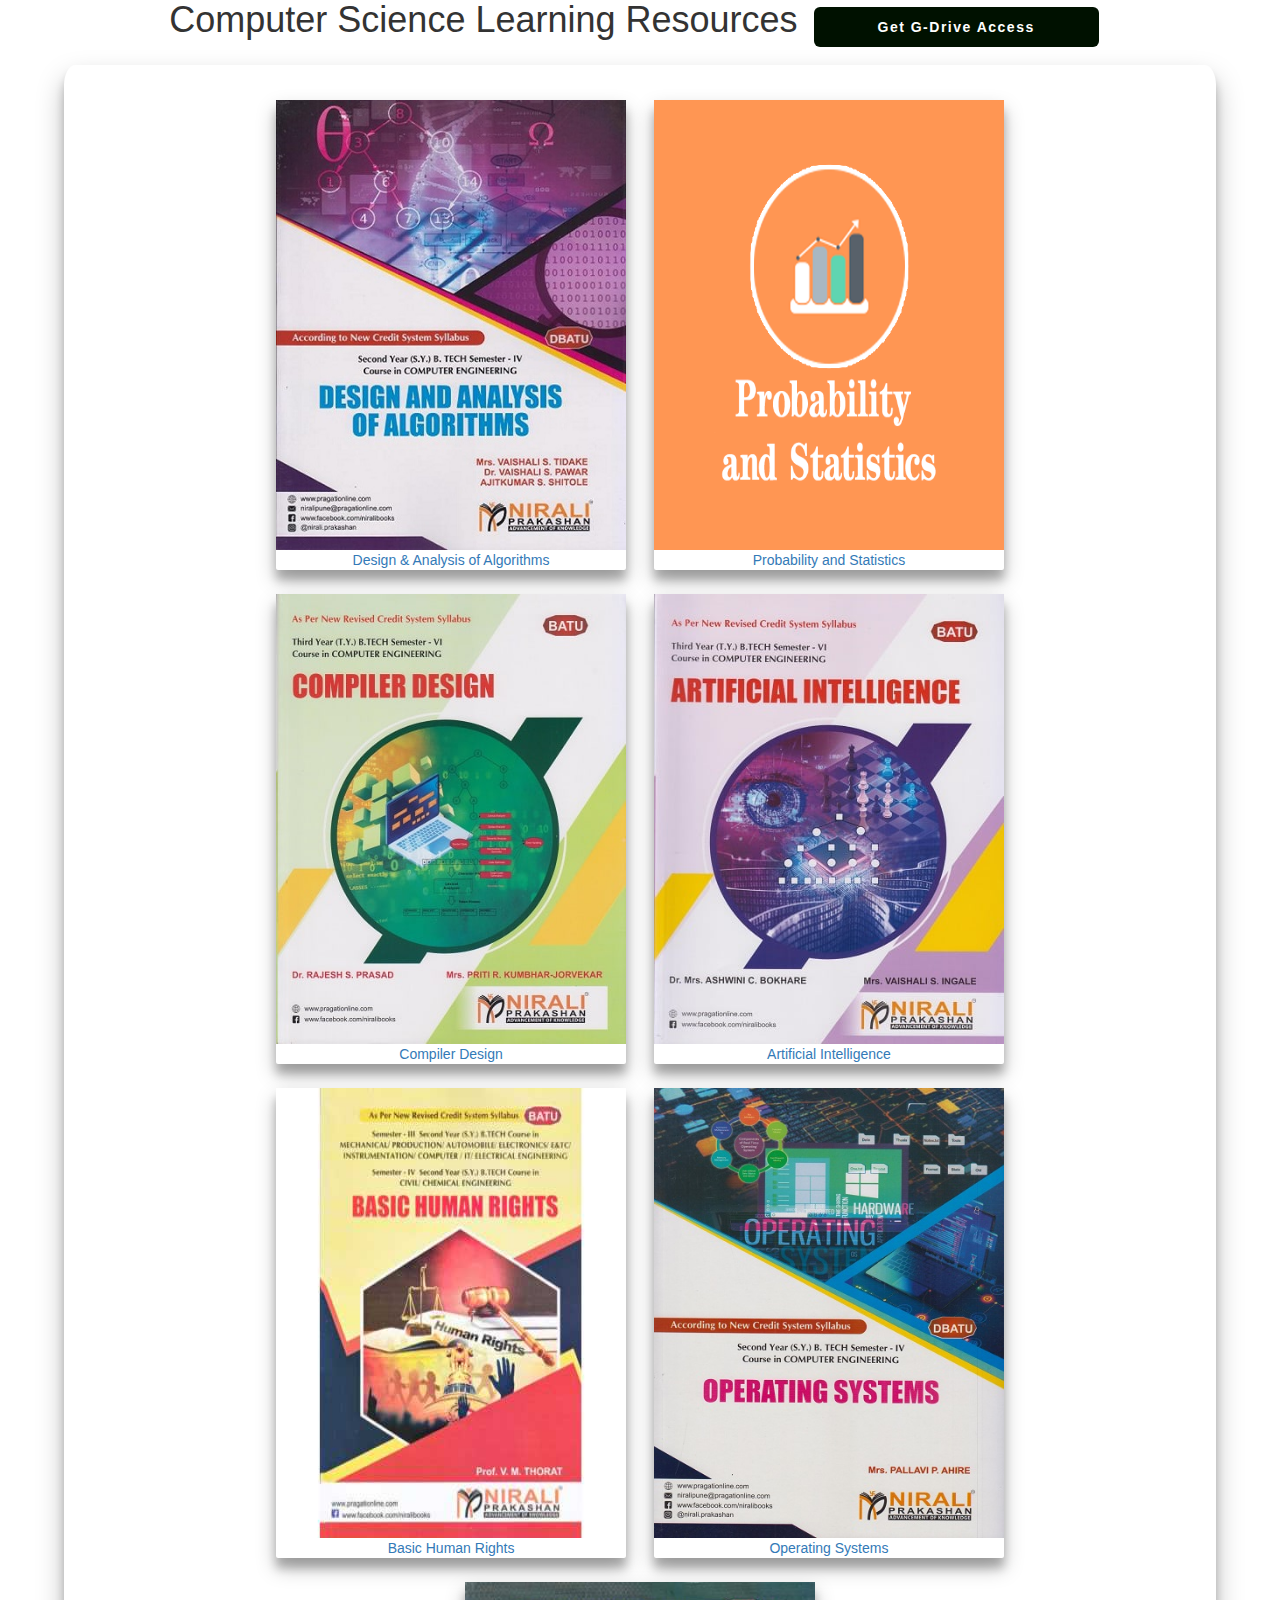
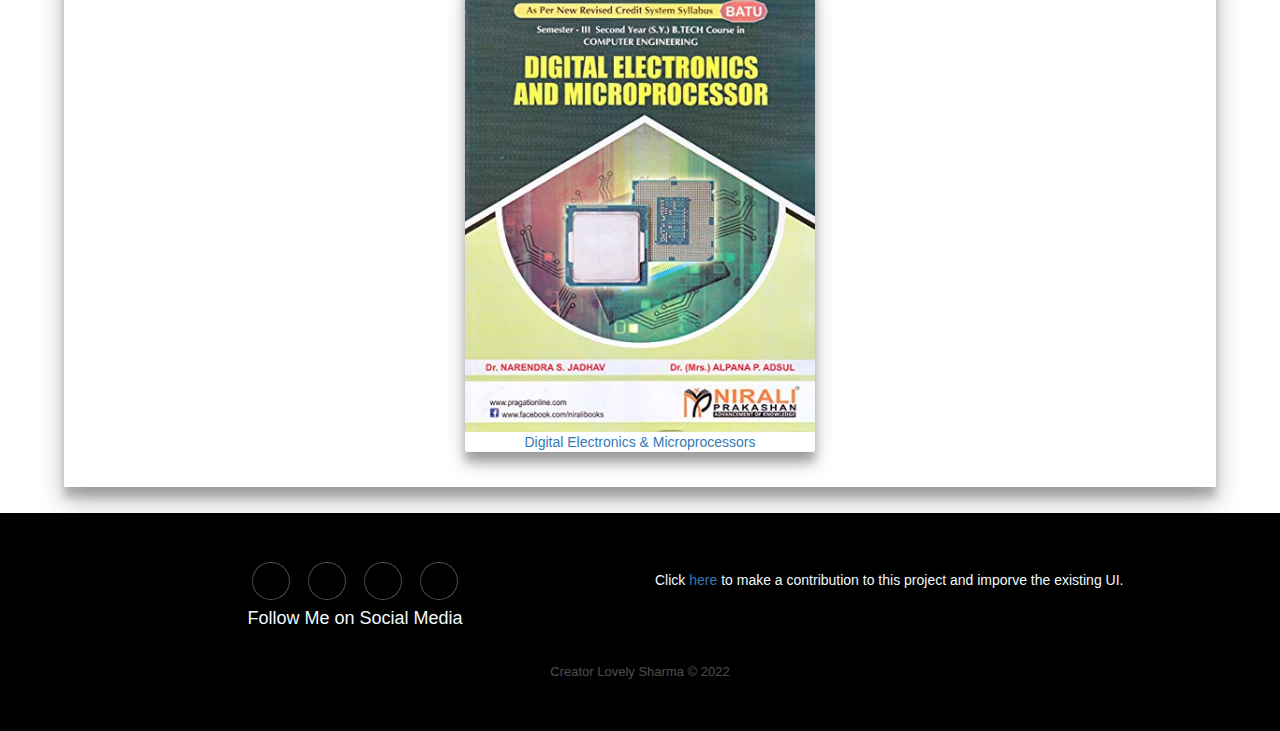
<file: index.html>
<!doctype html>
<html lang="en">

<head>
    <!-- Required meta tags -->
    <meta charset="utf-8">
    <meta name="viewport" content="width=device-width, initial-scale=1, shrink-to-fit=no">

    <!-- Bootstrap CSS -->
    <link rel="stylesheet" href="https://cdn.jsdelivr.net/npm/bootstrap@4.3.1/dist/css/bootstrap.min.css"
        integrity="sha384-ggOyR0iXCbMQv3Xipma34MD+dH/1fQ784/j6cY/iJTQUOhcWr7x9JvoRxT2MZw1T" crossorigin="anonymous">
    <link rel="stylesheet" href="style/style.css">
    <link rel="stylesheet" href="https://cdnjs.cloudflare.com/ajax/libs/font-awesome/6.1.1/css/all.min.css"
    integrity="sha512-KfkfwYDsLkIlwQp6LFnl8zNdLGxu9YAA1QvwINks4PhcElQSvqcyVLLD9aMhXd13uQjoXtEKNosOWaZqXgel0g=="
    crossorigin="anonymous" referrerpolicy="no-referrer" />
<link rel="stylesheet" href="https://maxcdn.bootstrapcdn.com/bootstrap/3.3.7/css/bootstrap.min.css">
<link rel="stylesheet" href="https://cdnjs.cloudflare.com/ajax/libs/font-awesome/4.7.0/css/font-awesome.min.css">

    <title>Course Website</title>
</head>

<body>
    <header>
        <h1>Computer Science Learning Resources</h1>
        <a class="drive-button" href="https://drive.google.com/drive/folders/1qCeBUHSXqH5xWX0kh2UbXI1ymlj6Qut_?usp=sharing" target="_blank"><span> Get G-Drive Access</span></a>
    </header>
    <section>
        <div class="resourceContainer">
            <!-- Design & Analysis of Algorithms -->
            <div class="resource-item">
                <a href="pages/daa.html" target="_blank"> <img src="images/daa.jpg"  alt=""><br> Design & Analysis of Algorithms
                </a>
            </div>
            <!-- Probability and Statistics -->
            <div class="resource-item">
                <a href="pages/maths.html" target="_blank"> <img src="images/probability.png" alt=""><br> Probability and Statistics
                </a>
            </div>
            <!-- Compiler Design -->
            <div class="resource-item">
                <a href="pages/cd.html" target="_blank"> <img src="images/cd.jpg" alt=""><br> Compiler Design
                </a>
            </div>
            <!-- Artificial Intelligence -->
            <div class="resource-item">
                <a href="pages/ai.html" target="_blank"> <img src="images/ai.jpg" alt=""><br> Artificial Intelligence
                </a>
            </div>
            <!-- Basic Human Rights -->
            <div class="resource-item">
                <a href="https://drive.google.com/drive/folders/1qKQMhVcJ0IcMfgFt6fPR0h3E037-wLfs?usp=sharing" target="_blank"> <img src="images/bhr.jpg" alt=""><br> Basic Human Rights
                </a>
            </div>
            <!-- Operating Systems -->
            <div class="resource-item">
                <a href="pages/os.html" target="_blank"><img src="images/os.jpg" alt=""><br> Operating Systems
                </a>
            </div>
            <!-- Digital Electronics -->
            <div class="resource-item">
                <a href="pages/dldm.html" target="_blank"> <img src="images/dldm.jpg" alt=""><br> Digital Electronics & Microprocessors
                </a>
            </div>
            
        </div>
    </section>
    <div class="footer-dark">
        <footer>
            <div class="container">
                <div class="row">
                    
                    <div class="col item social">
                        <a href="https://www.facebook.com/profile.php?id=100008773902927" target="_blank"><i class="fab fa-facebook-f"></i></a>
                        <a href="https://instagram.com/lovely_sharma0812" target="_blank"><i class="fab fa-instagram"></i></a>
                        <a href="https://github.com/CoderLovely08" target="_blank"><i class="fab fa-github"></i></a>
                        <a href="https://linkedin.com/in/lovely-sharma-a54022214" target="_blank"><i class="fab fa-linkedin"></i></a>
                        <br>
                        <!-- <br> -->
                            <h4>Follow Me on Social Media</h4>
                    </div>
                    <div class="col-md-6 item text">
                        <h5>Click <a href="https://github.com/CoderLovely08/study-resource-website">here </a>to make a contribution to this project and imporve the existing UI.</h5>
                    </div>
                </div>
                <p class="copyright">Creator Lovely Sharma © 2022</p>
            </div>
        </footer>

    <!-- Optional JavaScript -->
    <!-- jQuery first, then Popper.js, then Bootstrap JS -->

    <script data-name="BMC-Widget" data-cfasync="false" src="https://cdnjs.buymeacoffee.com/1.0.0/widget.prod.min.js" data-id="lovelysingF" data-description="Support me on Buy me a coffee!" data-message="" data-color="#ff813f" data-position="Right" data-x_margin="18" data-y_margin="18"></script>

    <script src="https://code.jquery.com/jquery-3.3.1.slim.min.js"
        integrity="sha384-q8i/X+965DzO0rT7abK41JStQIAqVgRVzpbzo5smXKp4YfRvH+8abtTE1Pi6jizo"
        crossorigin="anonymous"></script>
    <script src="https://cdn.jsdelivr.net/npm/popper.js@1.14.7/dist/umd/popper.min.js"
        integrity="sha384-UO2eT0CpHqdSJQ6hJty5KVphtPhzWj9WO1clHTMGa3JDZwrnQq4sF86dIHNDz0W1"
        crossorigin="anonymous"></script>
    <script src="https://cdn.jsdelivr.net/npm/bootstrap@4.3.1/dist/js/bootstrap.min.js"
        integrity="sha384-JjSmVgyd0p3pXB1rRibZUAYoIIy6OrQ6VrjIEaFf/nJGzIxFDsf4x0xIM+B07jRM"
        crossorigin="anonymous"></script>
</body>

</html>
</file>
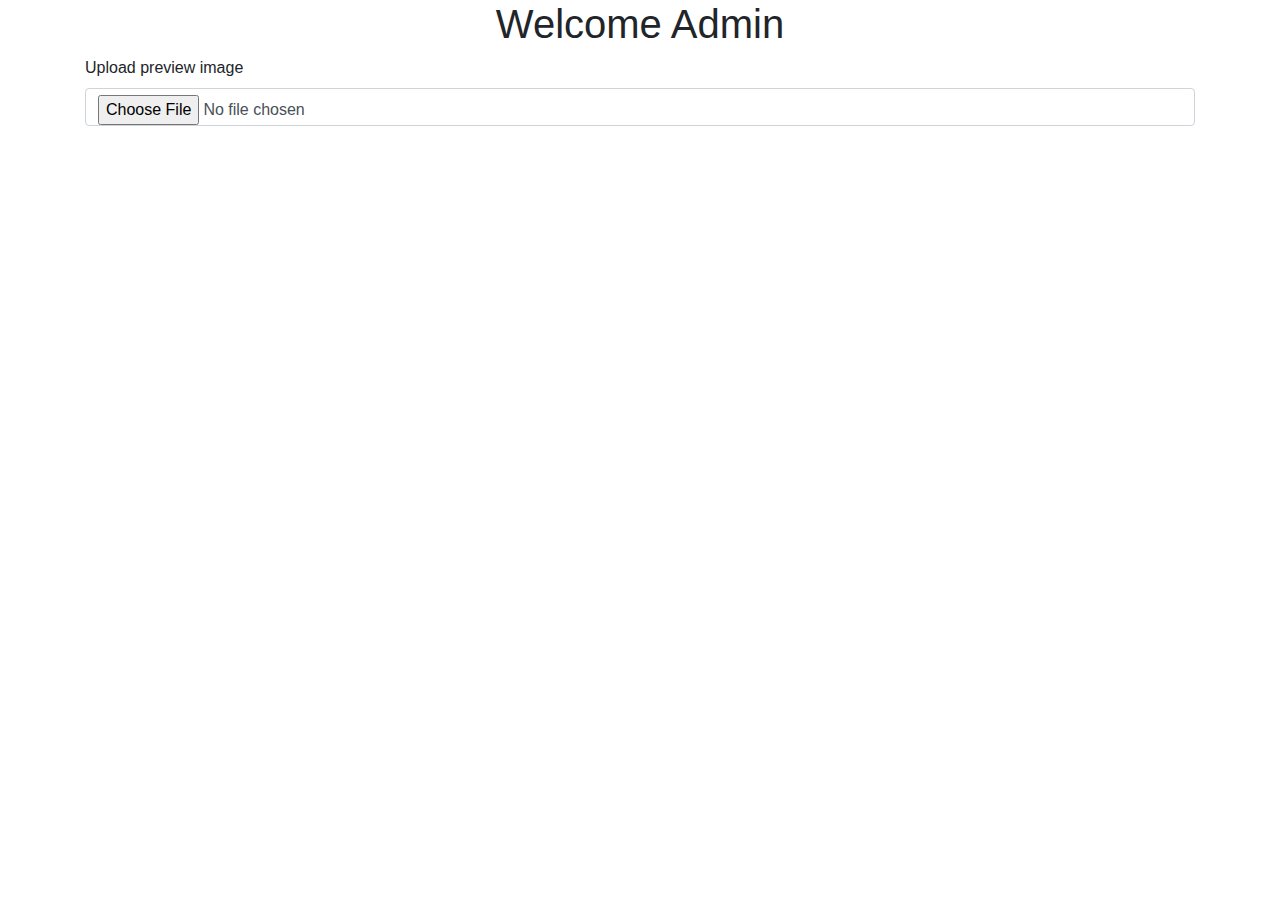
<file: pages/admin.html>
<!doctype html>
<html lang="en">
  <head>
    <!-- Required meta tags -->
    <meta charset="utf-8">
    <meta name="viewport" content="width=device-width, initial-scale=1, shrink-to-fit=no">

    <!-- Bootstrap CSS -->
    <link rel="stylesheet" href="https://cdn.jsdelivr.net/npm/bootstrap@4.3.1/dist/css/bootstrap.min.css" integrity="sha384-ggOyR0iXCbMQv3Xipma34MD+dH/1fQ784/j6cY/iJTQUOhcWr7x9JvoRxT2MZw1T" crossorigin="anonymous">

    <title>Admin</title>
    <style>
        h1{
            text-align: center;
        }
    </style>
  </head>
  <body>

    <div class="container">
        <h1> Welcome Admin</h1>
        <form action="upload" method="post" enctype="multipart/form-data">
            <label class="form-label" for="customFile">Upload preview image</label>
<input type="file" class="form-control" id="customFile" />
        </form>
    </div>

    <!-- Optional JavaScript -->
    <!-- jQuery first, then Popper.js, then Bootstrap JS -->
    <script src="https://code.jquery.com/jquery-3.3.1.slim.min.js" integrity="sha384-q8i/X+965DzO0rT7abK41JStQIAqVgRVzpbzo5smXKp4YfRvH+8abtTE1Pi6jizo" crossorigin="anonymous"></script>
    <script src="https://cdn.jsdelivr.net/npm/popper.js@1.14.7/dist/umd/popper.min.js" integrity="sha384-UO2eT0CpHqdSJQ6hJty5KVphtPhzWj9WO1clHTMGa3JDZwrnQq4sF86dIHNDz0W1" crossorigin="anonymous"></script>
    <script src="https://cdn.jsdelivr.net/npm/bootstrap@4.3.1/dist/js/bootstrap.min.js" integrity="sha384-JjSmVgyd0p3pXB1rRibZUAYoIIy6OrQ6VrjIEaFf/nJGzIxFDsf4x0xIM+B07jRM" crossorigin="anonymous"></script>
  </body>
</html>
</file>
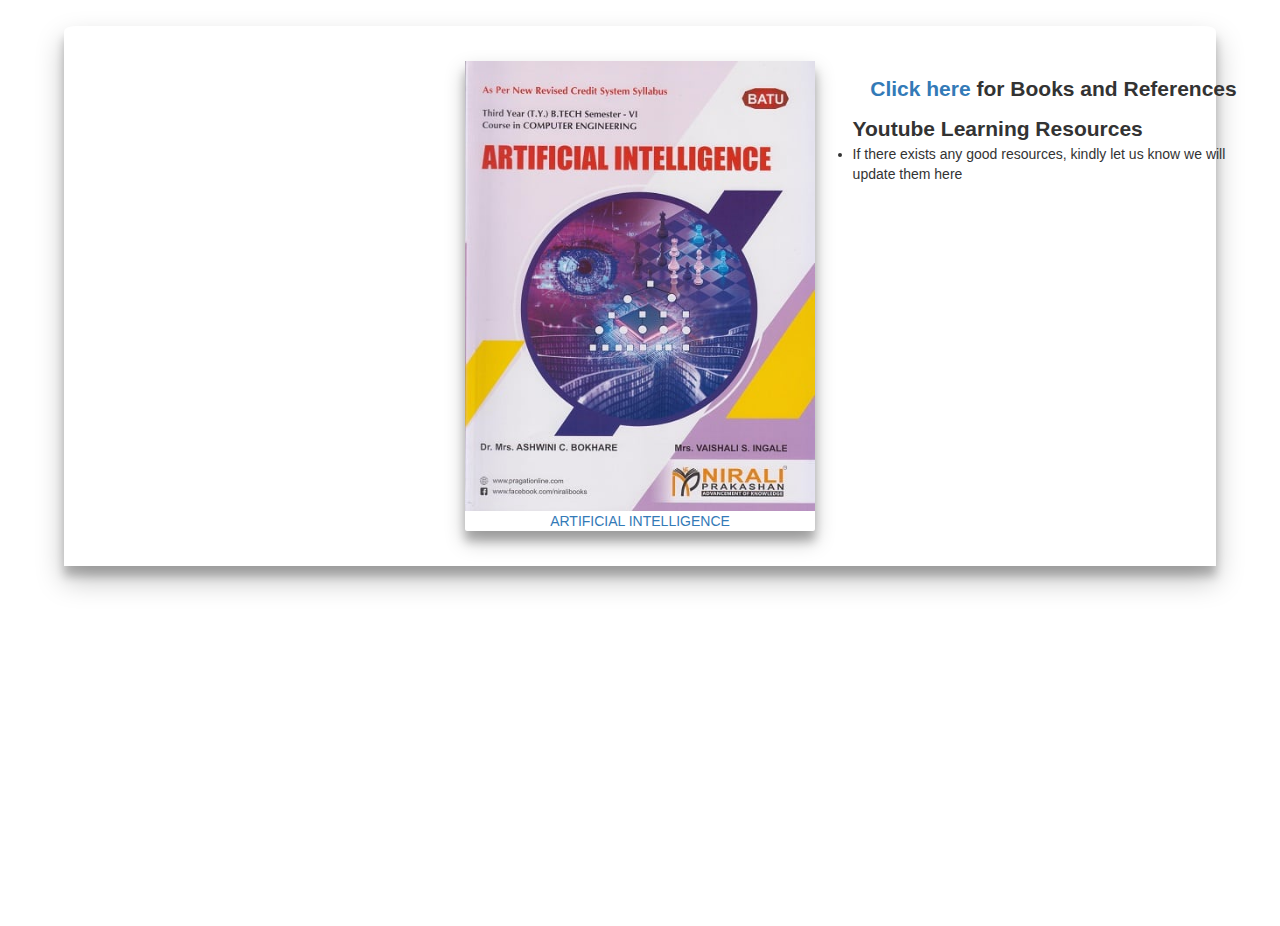
<file: pages/ai.html>
<!doctype html>
<html lang="en">

<head>
    <!-- Required meta tags -->
    <meta charset="utf-8">
    <meta name="viewport" content="width=device-width, initial-scale=1, shrink-to-fit=no">

    <!-- Bootstrap CSS -->
    <link rel="stylesheet" href="https://cdn.jsdelivr.net/npm/bootstrap@4.3.1/dist/css/bootstrap.min.css"
        integrity="sha384-ggOyR0iXCbMQv3Xipma34MD+dH/1fQ784/j6cY/iJTQUOhcWr7x9JvoRxT2MZw1T" crossorigin="anonymous">
    <link rel="stylesheet" href="../style/style.css">
    <link rel="stylesheet" href="https://cdnjs.cloudflare.com/ajax/libs/font-awesome/6.1.1/css/all.min.css"
        integrity="sha512-KfkfwYDsLkIlwQp6LFnl8zNdLGxu9YAA1QvwINks4PhcElQSvqcyVLLD9aMhXd13uQjoXtEKNosOWaZqXgel0g=="
        crossorigin="anonymous" referrerpolicy="no-referrer" />
    <link rel="stylesheet" href="https://maxcdn.bootstrapcdn.com/bootstrap/3.3.7/css/bootstrap.min.css">
    <link rel="stylesheet" href="https://cdnjs.cloudflare.com/ajax/libs/font-awesome/4.7.0/css/font-awesome.min.css">
    <title>Course Website</title>

    <script src="https://code.jquery.com/jquery-3.3.1.js"
        integrity="sha256-2Kok7MbOyxpgUVvAk/HJ2jigOSYS2auK4Pfzbm7uH60=" crossorigin="anonymous">
        </script>

</head>

<body>
    <div id="headerID"> <!-- your header --> </div>

    <section>
        <div class="resourceContainer">
            <div class="resource-item">
                <a href="https://drive.google.com/drive/folders/1x563LnVW1JoTaMT3zv9t5t2d8ktgnjM4?usp=sharing"
                    target="_blank"> <img src="../images/ai.jpg" alt=""><br> ARTIFICIAL INTELLIGENCE
                </a>
            </div>
            <div class="resource-item-list">
                <ul>
                    <!-- paste here the link for drive folder -->
                    <span>
                        <a href="https://drive.google.com/drive/folders/1eel1Q-IBwCgEnz6zb5XYiztZT5SBY2Q7?usp=sharing">
                            Click here
                        </a>
                        for Books and References
                    </span>
                </ul>
                <br>
                <ul>
                    <span>Youtube Learning Resources</span>
                    <li>If there exists any good resources, kindly let us know we will update them here</li>
                    <!-- <li><a href="https://youtube.com/playlist?list=PLDN4rrl48XKpZkf03iYFl-O29szjTrs_O">Abdul Bari</a>
                        <i class="fa fa-youtube-play" style="color:red" aria-hidden="true">
                        </i>
                    </li>
                    <li><a href="https://youtube.com/playlist?list=PLxCzCOWd7aiHcmS4i14bI0VrMbZTUvlTa">Gate Smashers</a>
                        <i class="fa fa-youtube-play" style="color:red" aria-hidden="true">
                        </i>
                    </li>
                    <li><a href="https://youtube.com/playlist?list=PL7DC83C6B3312DF1E">NPTEL</a>

                        <i class="fa fa-youtube-play" style="color:red" aria-hidden="true">
                        </i>
                    </li>
                    <li><a href="https://youtu.be/mV3wrLBbuuE">Time & Space Complexity</a>
                        <i class="fa fa-youtube-play" style="color:red" aria-hidden="true">
                        </i>
                    </li>
                    <li><a href="https://www.youtube.com/c/takeUforward/featured">Data Structures and Algorithms</a>
                        <i class="fa fa-youtube-play" style="color:red" aria-hidden="true">
                        </i>
                    </li> -->
                </ul>
            </div>
        </div>
    </section>

    <!-- Optional JavaScript -->
    <!-- jQuery first, then Popper.js, then Bootstrap JS -->
    <div id="footerID"> <!-- your header --> </div>

    <script>
      $("#headerID").load("header.html");
      $("#footerID").load("footer.html");
    </script>

    <script data-name="BMC-Widget" data-cfasync="false" src="https://cdnjs.buymeacoffee.com/1.0.0/widget.prod.min.js"
        data-id="lovelysingF" data-description="Support me on Buy me a coffee!" data-message="" data-color="#ff813f"
        data-position="Right" data-x_margin="18" data-y_margin="18"></script>

    <script src="https://code.jquery.com/jquery-3.3.1.slim.min.js"
        integrity="sha384-q8i/X+965DzO0rT7abK41JStQIAqVgRVzpbzo5smXKp4YfRvH+8abtTE1Pi6jizo"
        crossorigin="anonymous"></script>
    <script src="https://cdn.jsdelivr.net/npm/popper.js@1.14.7/dist/umd/popper.min.js"
        integrity="sha384-UO2eT0CpHqdSJQ6hJty5KVphtPhzWj9WO1clHTMGa3JDZwrnQq4sF86dIHNDz0W1"
        crossorigin="anonymous"></script>
    <script src="https://cdn.jsdelivr.net/npm/bootstrap@4.3.1/dist/js/bootstrap.min.js"
        integrity="sha384-JjSmVgyd0p3pXB1rRibZUAYoIIy6OrQ6VrjIEaFf/nJGzIxFDsf4x0xIM+B07jRM"
        crossorigin="anonymous"></script>
</body>

</html>
</file>
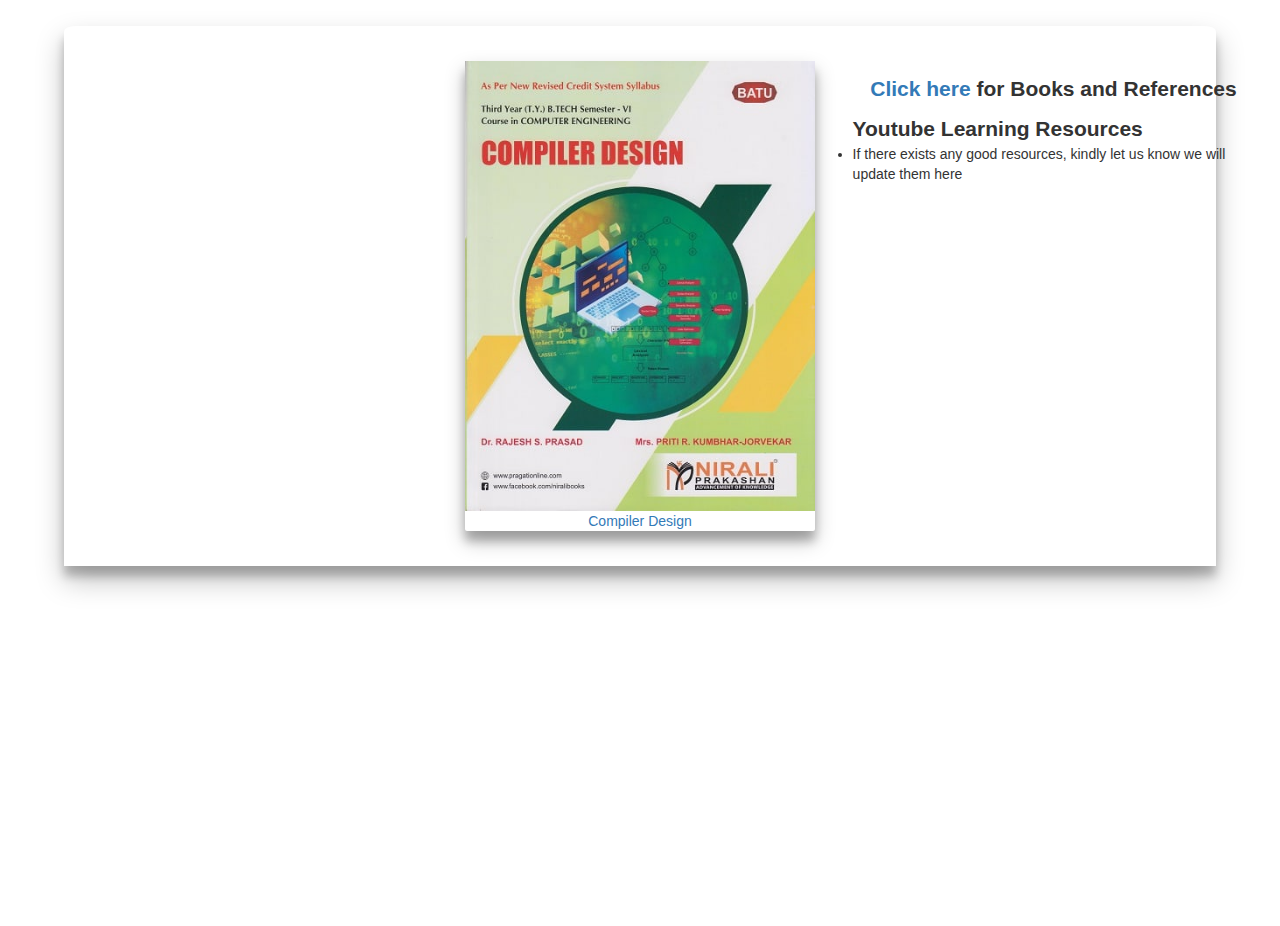
<file: pages/cd.html>
<!doctype html>
<html lang="en">

<head>
    <!-- Required meta tags -->
    <meta charset="utf-8">
    <meta name="viewport" content="width=device-width, initial-scale=1, shrink-to-fit=no">

    <!-- Bootstrap CSS -->
    <link rel="stylesheet" href="https://cdn.jsdelivr.net/npm/bootstrap@4.3.1/dist/css/bootstrap.min.css"
        integrity="sha384-ggOyR0iXCbMQv3Xipma34MD+dH/1fQ784/j6cY/iJTQUOhcWr7x9JvoRxT2MZw1T" crossorigin="anonymous">
    <link rel="stylesheet" href="../style/style.css">
    <link rel="stylesheet" href="https://cdnjs.cloudflare.com/ajax/libs/font-awesome/6.1.1/css/all.min.css"
        integrity="sha512-KfkfwYDsLkIlwQp6LFnl8zNdLGxu9YAA1QvwINks4PhcElQSvqcyVLLD9aMhXd13uQjoXtEKNosOWaZqXgel0g=="
        crossorigin="anonymous" referrerpolicy="no-referrer" />
    <link rel="stylesheet" href="https://maxcdn.bootstrapcdn.com/bootstrap/3.3.7/css/bootstrap.min.css">
    <link rel="stylesheet" href="https://cdnjs.cloudflare.com/ajax/libs/font-awesome/4.7.0/css/font-awesome.min.css">
    <title>Course Website</title>

    <script src="https://code.jquery.com/jquery-3.3.1.js"
        integrity="sha256-2Kok7MbOyxpgUVvAk/HJ2jigOSYS2auK4Pfzbm7uH60=" crossorigin="anonymous">
        </script>

</head>

<body>
    <div id="headerID"> <!-- your header --> </div>

    <section>
        <div class="resourceContainer">
            <div class="resource-item">
                <a href="https://drive.google.com/drive/folders/1x563LnVW1JoTaMT3zv9t5t2d8ktgnjM4?usp=sharing"
                    target="_blank"> <img src="../images/cd.jpg" alt=""><br> Compiler Design
                </a>
            </div>
            <div class="resource-item-list">
                <ul>
                    <!-- paste here the link for drive folder -->
                    <span>
                        <a href="https://drive.google.com/drive/folders/15xKuTR_rvF_6boUabiwx2a7pxzsMOo44?usp=sharing">
                            Click here
                        </a>
                        for Books and References
                    </span>
                </ul>
                <br>
                <ul>
                    <span>Youtube Learning Resources</span>
                    <li>If there exists any good resources, kindly let us know we will update them here</li>
                    <!-- <li><a href="https://youtube.com/playlist?list=PLDN4rrl48XKpZkf03iYFl-O29szjTrs_O">Abdul Bari</a>
                        <i class="fa fa-youtube-play" style="color:red" aria-hidden="true">
                        </i>
                    </li>
                    <li><a href="https://youtube.com/playlist?list=PLxCzCOWd7aiHcmS4i14bI0VrMbZTUvlTa">Gate Smashers</a>
                        <i class="fa fa-youtube-play" style="color:red" aria-hidden="true">
                        </i>
                    </li>
                    <li><a href="https://youtube.com/playlist?list=PL7DC83C6B3312DF1E">NPTEL</a>

                        <i class="fa fa-youtube-play" style="color:red" aria-hidden="true">
                        </i>
                    </li>
                    <li><a href="https://youtu.be/mV3wrLBbuuE">Time & Space Complexity</a>
                        <i class="fa fa-youtube-play" style="color:red" aria-hidden="true">
                        </i>
                    </li>
                    <li><a href="https://www.youtube.com/c/takeUforward/featured">Data Structures and Algorithms</a>
                        <i class="fa fa-youtube-play" style="color:red" aria-hidden="true">
                        </i>
                    </li> -->
                </ul>
            </div>
        </div>
    </section>

    <!-- Optional JavaScript -->
    <!-- jQuery first, then Popper.js, then Bootstrap JS -->
    <div id="footerID"> <!-- your header --> </div>

    <script>
      $("#headerID").load("header.html");
      $("#footerID").load("footer.html");
    </script>

    <script data-name="BMC-Widget" data-cfasync="false" src="https://cdnjs.buymeacoffee.com/1.0.0/widget.prod.min.js"
        data-id="lovelysingF" data-description="Support me on Buy me a coffee!" data-message="" data-color="#ff813f"
        data-position="Right" data-x_margin="18" data-y_margin="18"></script>

    <script src="https://code.jquery.com/jquery-3.3.1.slim.min.js"
        integrity="sha384-q8i/X+965DzO0rT7abK41JStQIAqVgRVzpbzo5smXKp4YfRvH+8abtTE1Pi6jizo"
        crossorigin="anonymous"></script>
    <script src="https://cdn.jsdelivr.net/npm/popper.js@1.14.7/dist/umd/popper.min.js"
        integrity="sha384-UO2eT0CpHqdSJQ6hJty5KVphtPhzWj9WO1clHTMGa3JDZwrnQq4sF86dIHNDz0W1"
        crossorigin="anonymous"></script>
    <script src="https://cdn.jsdelivr.net/npm/bootstrap@4.3.1/dist/js/bootstrap.min.js"
        integrity="sha384-JjSmVgyd0p3pXB1rRibZUAYoIIy6OrQ6VrjIEaFf/nJGzIxFDsf4x0xIM+B07jRM"
        crossorigin="anonymous"></script>
</body>

</html>
</file>
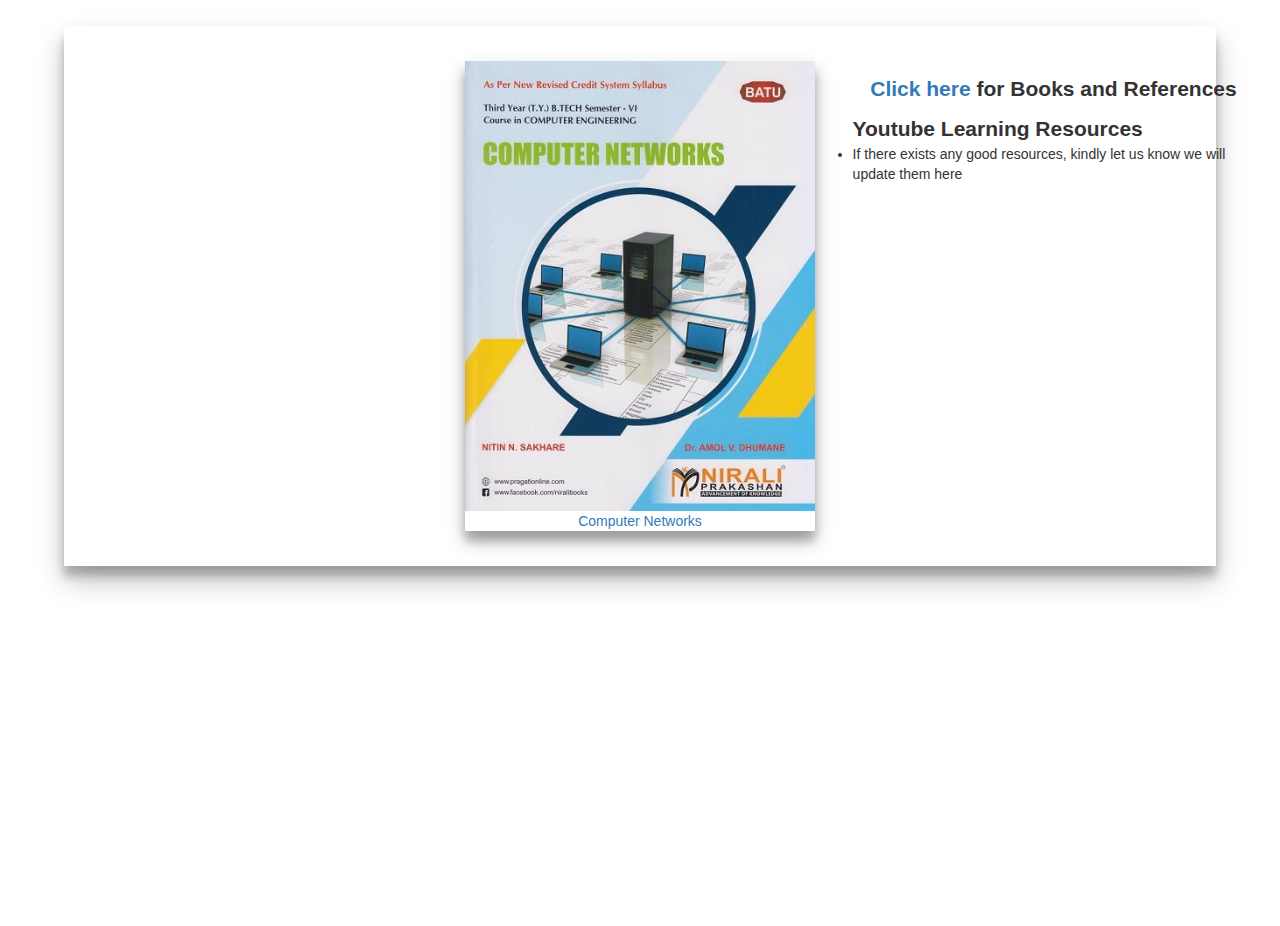
<file: pages/cn.html>
<!doctype html>
<html lang="en">

<head>
    <!-- Required meta tags -->
    <meta charset="utf-8">
    <meta name="viewport" content="width=device-width, initial-scale=1, shrink-to-fit=no">

    <!-- Bootstrap CSS -->
    <link rel="stylesheet" href="https://cdn.jsdelivr.net/npm/bootstrap@4.3.1/dist/css/bootstrap.min.css"
        integrity="sha384-ggOyR0iXCbMQv3Xipma34MD+dH/1fQ784/j6cY/iJTQUOhcWr7x9JvoRxT2MZw1T" crossorigin="anonymous">
    <link rel="stylesheet" href="../style/style.css">
    <link rel="stylesheet" href="https://cdnjs.cloudflare.com/ajax/libs/font-awesome/6.1.1/css/all.min.css"
        integrity="sha512-KfkfwYDsLkIlwQp6LFnl8zNdLGxu9YAA1QvwINks4PhcElQSvqcyVLLD9aMhXd13uQjoXtEKNosOWaZqXgel0g=="
        crossorigin="anonymous" referrerpolicy="no-referrer" />
    <link rel="stylesheet" href="https://maxcdn.bootstrapcdn.com/bootstrap/3.3.7/css/bootstrap.min.css">
    <link rel="stylesheet" href="https://cdnjs.cloudflare.com/ajax/libs/font-awesome/4.7.0/css/font-awesome.min.css">
    <title>Conputer Networks</title>

    <script src="https://code.jquery.com/jquery-3.3.1.js"
        integrity="sha256-2Kok7MbOyxpgUVvAk/HJ2jigOSYS2auK4Pfzbm7uH60=" crossorigin="anonymous">
        </script>

</head>

<body>
    <div id="headerID"> <!-- your header --> </div>

    <section>
        <div class="resourceContainer">
            <div class="resource-item">
                <a href="https://drive.google.com/drive/folders/1NhbFARMpsiip5RYdIyRUNxnB0s-JPKPF?usp=sharing"
                    target="_blank"> <img src="../images/cn.jpg" alt=""><br> Computer Networks
                </a>
            </div>
            <div class="resource-item-list">
                <ul>
                    <!-- paste here the link for drive folder -->
                    <span>
                        <a href="https://drive.google.com/drive/folders/1NhbFARMpsiip5RYdIyRUNxnB0s-JPKPF?usp=sharing">
                            Click here
                        </a>
                        for Books and References
                    </span>
                </ul>
                <br>
                <ul>
                    <span>Youtube Learning Resources</span>
                    <li>If there exists any good resources, kindly let us know we will update them here</li>
                    <!-- <li><a href="https://youtube.com/playlist?list=PLDN4rrl48XKpZkf03iYFl-O29szjTrs_O">Abdul Bari</a>
                        <i class="fa fa-youtube-play" style="color:red" aria-hidden="true">
                        </i>
                    </li>
                    <li><a href="https://youtube.com/playlist?list=PLxCzCOWd7aiHcmS4i14bI0VrMbZTUvlTa">Gate Smashers</a>
                        <i class="fa fa-youtube-play" style="color:red" aria-hidden="true">
                        </i>
                    </li>
                    <li><a href="https://youtube.com/playlist?list=PL7DC83C6B3312DF1E">NPTEL</a>

                        <i class="fa fa-youtube-play" style="color:red" aria-hidden="true">
                        </i>
                    </li>
                    <li><a href="https://youtu.be/mV3wrLBbuuE">Time & Space Complexity</a>
                        <i class="fa fa-youtube-play" style="color:red" aria-hidden="true">
                        </i>
                    </li>
                    <li><a href="https://www.youtube.com/c/takeUforward/featured">Data Structures and Algorithms</a>
                        <i class="fa fa-youtube-play" style="color:red" aria-hidden="true">
                        </i>
                    </li> -->
                </ul>
            </div>
        </div>
    </section>

    <!-- Optional JavaScript -->
    <!-- jQuery first, then Popper.js, then Bootstrap JS -->
    <div id="footerID"> <!-- your header --> </div>

    <script>
      $("#headerID").load("header.html");
      $("#footerID").load("footer.html");
    </script>

    <script data-name="BMC-Widget" data-cfasync="false" src="https://cdnjs.buymeacoffee.com/1.0.0/widget.prod.min.js"
        data-id="lovelysingF" data-description="Support me on Buy me a coffee!" data-message="" data-color="#ff813f"
        data-position="Right" data-x_margin="18" data-y_margin="18"></script>

    <script src="https://code.jquery.com/jquery-3.3.1.slim.min.js"
        integrity="sha384-q8i/X+965DzO0rT7abK41JStQIAqVgRVzpbzo5smXKp4YfRvH+8abtTE1Pi6jizo"
        crossorigin="anonymous"></script>
    <script src="https://cdn.jsdelivr.net/npm/popper.js@1.14.7/dist/umd/popper.min.js"
        integrity="sha384-UO2eT0CpHqdSJQ6hJty5KVphtPhzWj9WO1clHTMGa3JDZwrnQq4sF86dIHNDz0W1"
        crossorigin="anonymous"></script>
    <script src="https://cdn.jsdelivr.net/npm/bootstrap@4.3.1/dist/js/bootstrap.min.js"
        integrity="sha384-JjSmVgyd0p3pXB1rRibZUAYoIIy6OrQ6VrjIEaFf/nJGzIxFDsf4x0xIM+B07jRM"
        crossorigin="anonymous"></script>
</body>

</html>
</file>
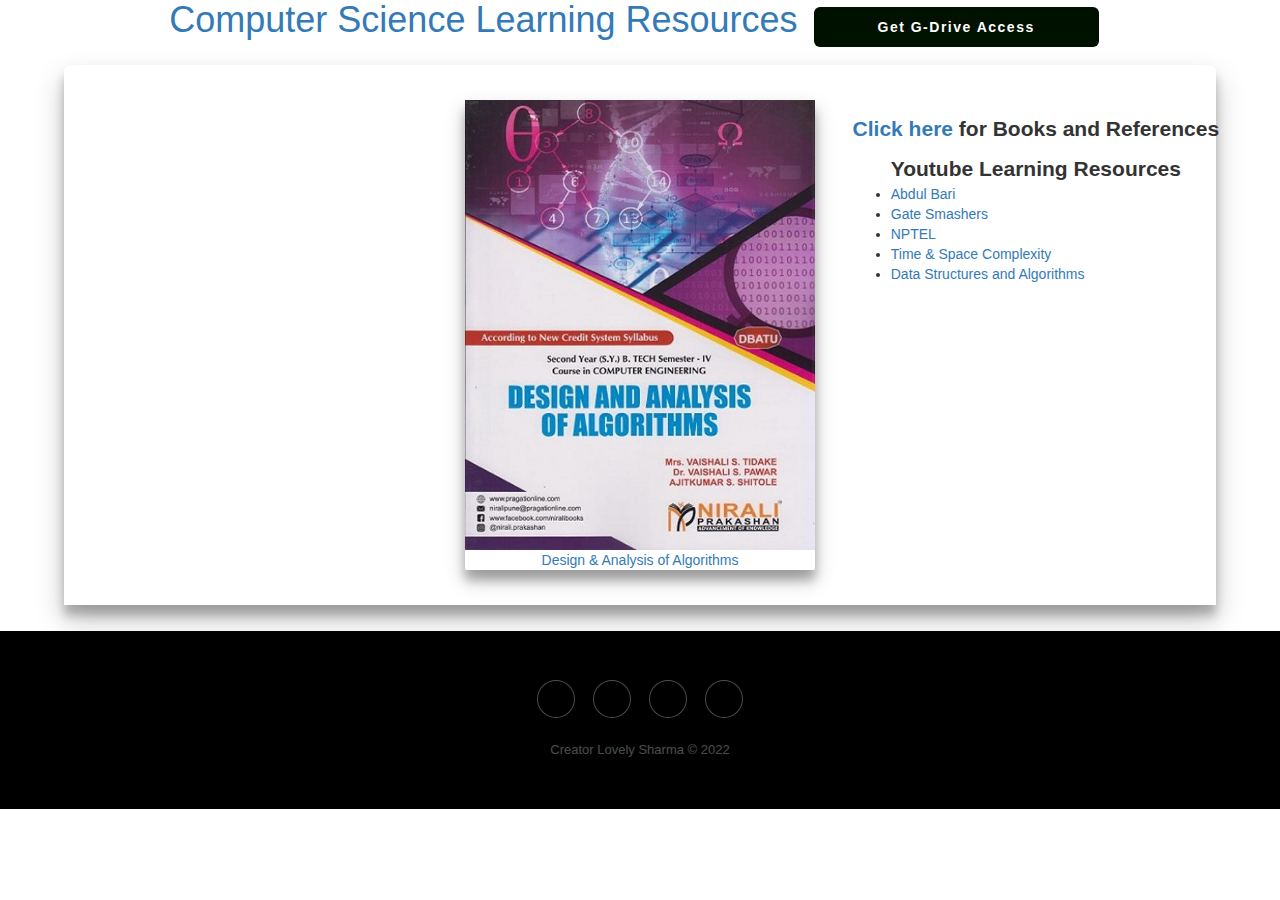
<file: pages/daa.html>
<!doctype html>
<html lang="en">

<head>
    <!-- Required meta tags -->
    <meta charset="utf-8">
    <meta name="viewport" content="width=device-width, initial-scale=1, shrink-to-fit=no">

    <!-- Bootstrap CSS -->
    <link rel="stylesheet" href="https://cdn.jsdelivr.net/npm/bootstrap@4.3.1/dist/css/bootstrap.min.css"
        integrity="sha384-ggOyR0iXCbMQv3Xipma34MD+dH/1fQ784/j6cY/iJTQUOhcWr7x9JvoRxT2MZw1T" crossorigin="anonymous">
    <link rel="stylesheet" href="../style/style.css">
    <link rel="stylesheet" href="https://cdnjs.cloudflare.com/ajax/libs/font-awesome/6.1.1/css/all.min.css"
    integrity="sha512-KfkfwYDsLkIlwQp6LFnl8zNdLGxu9YAA1QvwINks4PhcElQSvqcyVLLD9aMhXd13uQjoXtEKNosOWaZqXgel0g=="
    crossorigin="anonymous" referrerpolicy="no-referrer" />
<link rel="stylesheet" href="https://maxcdn.bootstrapcdn.com/bootstrap/3.3.7/css/bootstrap.min.css">
<link rel="stylesheet" href="https://cdnjs.cloudflare.com/ajax/libs/font-awesome/4.7.0/css/font-awesome.min.css">

    <title>Course Website</title>
</head>

<body>
    <header>
        <h1><a href="../index.html"> Computer Science Learning Resources</a></h1>
        <a class="drive-button" href="https://drive.google.com/drive/folders/1qCeBUHSXqH5xWX0kh2UbXI1ymlj6Qut_?usp=sharing" target="_blank"><span> Get G-Drive Access</span></a>
    </header>
    <section>
        <div class="resourceContainer">
            <div class="resource-item">
                <a href="https://drive.google.com/drive/folders/1x563LnVW1JoTaMT3zv9t5t2d8ktgnjM4?usp=sharing" target="_blank"> <img src="../images/daa.jpg"  alt=""><br> Design & Analysis of Algorithms
                </a>
            </div>
            <div class="resource-item-list">
                <ul> 
                    <span><a href="https://drive.google.com/drive/folders/1x563LnVW1JoTaMT3zv9t5t2d8ktgnjM4?usp=sharing">Click here</a> for Books and References</span>
                </ul>
                <br>
                <ul> 
                    <span>Youtube Learning Resources</span>
                    <li><a href="https://youtube.com/playlist?list=PLDN4rrl48XKpZkf03iYFl-O29szjTrs_O">Abdul Bari</a></li>
                    <li><a href="https://youtube.com/playlist?list=PLxCzCOWd7aiHcmS4i14bI0VrMbZTUvlTa">Gate Smashers</a></li>
                    <li><a href="https://youtube.com/playlist?list=PL7DC83C6B3312DF1E">NPTEL</a>
                        
                    </li>
                    <li><a href="https://youtu.be/mV3wrLBbuuE">Time & Space Complexity</a></li>
                    <li><a href="https://www.youtube.com/c/takeUforward/featured">Data Structures and Algorithms</a></li>
                </ul>
            </div>
        </div>
    </section>
    <div class="footer-dark">
        <footer>
            <div class="container">
                <div class="row">
                    <div class="col item social">
                        <a href="https://www.facebook.com/profile.php?id=100008773902927" target="_blank"><i class="fab fa-facebook-f"></i></a>
                        <a href="https://instagram.com/lovely_sharma0812" target="_blank"><i class="fab fa-instagram"></i></a>
                        <a href="https://github.com/CoderLovely08" target="_blank"><i class="fab fa-github"></i></a>
                        <a href="https://linkedin.com/in/lovely-sharma-a54022214" target="_blank"><i class="fab fa-linkedin"></i></a>
                    </div>
                </div>
                <p class="copyright">Creator Lovely Sharma © 2022</p>
            </div>
        </footer>

    <!-- Optional JavaScript -->
    <!-- jQuery first, then Popper.js, then Bootstrap JS -->

    <script data-name="BMC-Widget" data-cfasync="false" src="https://cdnjs.buymeacoffee.com/1.0.0/widget.prod.min.js" data-id="lovelysingF" data-description="Support me on Buy me a coffee!" data-message="" data-color="#ff813f" data-position="Right" data-x_margin="18" data-y_margin="18"></script>

    <script src="https://code.jquery.com/jquery-3.3.1.slim.min.js"
        integrity="sha384-q8i/X+965DzO0rT7abK41JStQIAqVgRVzpbzo5smXKp4YfRvH+8abtTE1Pi6jizo"
        crossorigin="anonymous"></script>
    <script src="https://cdn.jsdelivr.net/npm/popper.js@1.14.7/dist/umd/popper.min.js"
        integrity="sha384-UO2eT0CpHqdSJQ6hJty5KVphtPhzWj9WO1clHTMGa3JDZwrnQq4sF86dIHNDz0W1"
        crossorigin="anonymous"></script>
    <script src="https://cdn.jsdelivr.net/npm/bootstrap@4.3.1/dist/js/bootstrap.min.js"
        integrity="sha384-JjSmVgyd0p3pXB1rRibZUAYoIIy6OrQ6VrjIEaFf/nJGzIxFDsf4x0xIM+B07jRM"
        crossorigin="anonymous"></script>
</body>

</html>
</file>
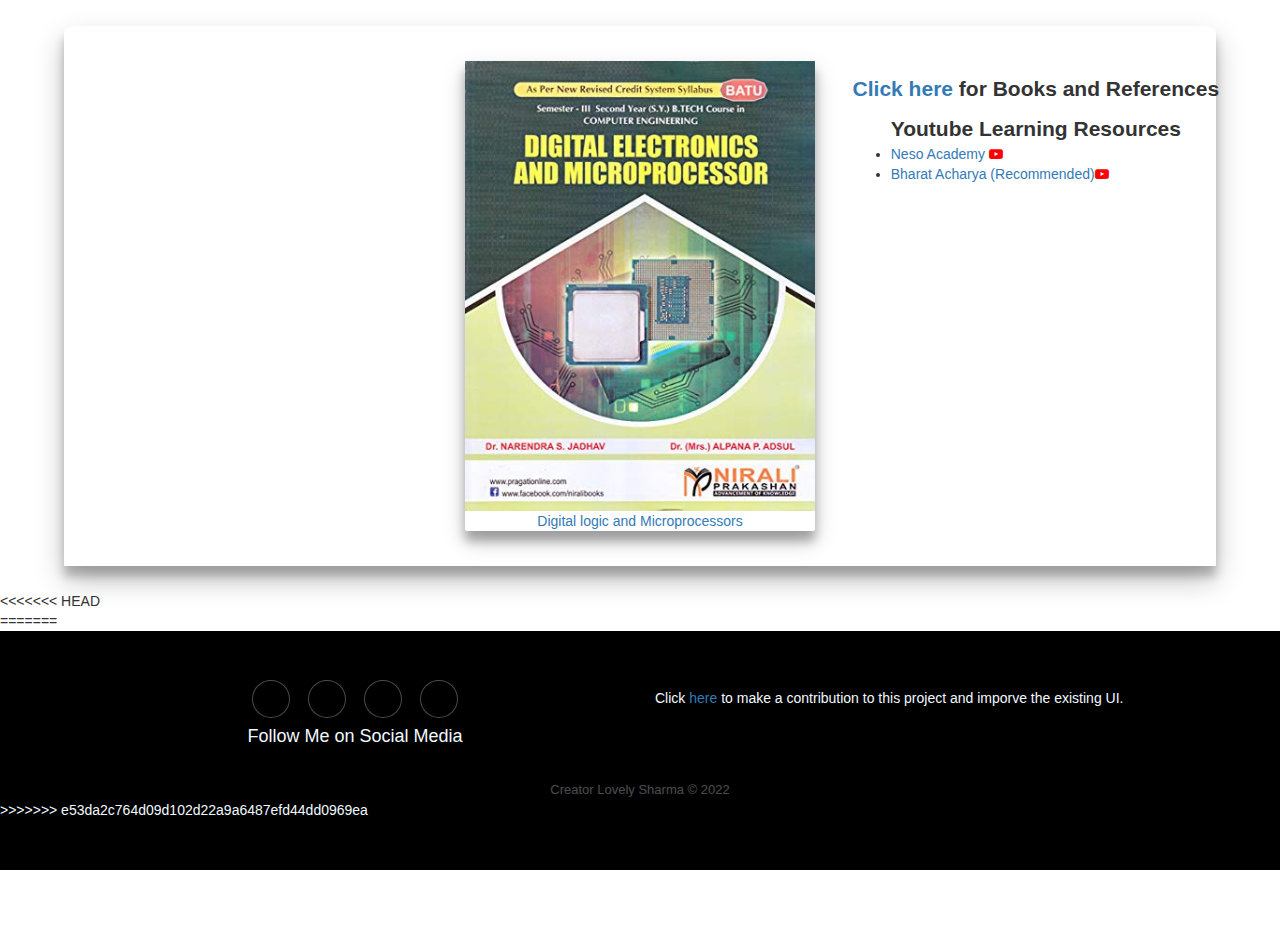
<file: pages/dldm.html>
<!doctype html>
<html lang="en">

<head>
    <!-- Required meta tags -->
    <meta charset="utf-8">
    <meta name="viewport" content="width=device-width, initial-scale=1, shrink-to-fit=no">

    <!-- Bootstrap CSS -->
    <link rel="stylesheet" href="https://cdn.jsdelivr.net/npm/bootstrap@4.3.1/dist/css/bootstrap.min.css"
        integrity="sha384-ggOyR0iXCbMQv3Xipma34MD+dH/1fQ784/j6cY/iJTQUOhcWr7x9JvoRxT2MZw1T" crossorigin="anonymous">
    <link rel="stylesheet" href="../style/style.css">
    <link rel="stylesheet" href="https://cdnjs.cloudflare.com/ajax/libs/font-awesome/6.1.1/css/all.min.css"
    integrity="sha512-KfkfwYDsLkIlwQp6LFnl8zNdLGxu9YAA1QvwINks4PhcElQSvqcyVLLD9aMhXd13uQjoXtEKNosOWaZqXgel0g=="
    crossorigin="anonymous" referrerpolicy="no-referrer" />
<link rel="stylesheet" href="https://maxcdn.bootstrapcdn.com/bootstrap/3.3.7/css/bootstrap.min.css">
<link rel="stylesheet" href="https://cdnjs.cloudflare.com/ajax/libs/font-awesome/4.7.0/css/font-awesome.min.css">
  <script src="https://code.jquery.com/jquery-3.3.1.js"
        integrity="sha256-2Kok7MbOyxpgUVvAk/HJ2jigOSYS2auK4Pfzbm7uH60=" crossorigin="anonymous">
        </script>
    <title>Course Website</title>
</head>

<body>
    <div id="headerID"> <!-- your header --> </div>

    <section>
        <div class="resourceContainer">
            <div class="resource-item">
                <a href="https://drive.google.com/drive/folders/1qIa0d-_qJ7jyWJZSH045RunCSvAOBYWe?usp=sharing" target="_blank"> <img src="../images/dldm.jpg"  alt="Digital logic and Microprocessors"><br> Digital logic and Microprocessors
                </a>
            </div>
            <div class="resource-item-list">
                <ul> 
                    <span><a href="https://drive.google.com/drive/folders/1qIa0d-_qJ7jyWJZSH045RunCSvAOBYWe?usp=sharing">Click here</a> for Books and References</span>
                </ul>
                <br>
                <ul> 
                    <span>Youtube Learning Resources</span>
                    <li><a href="https://youtube.com/playlist?list=PLBlnK6fEyqRjMH3mWf6kwqiTbT798eAOm">Neso Academy</a>
                        <i
                        class="fa fa-youtube-play" style="color:red" aria-hidden="true">
                    </i></li>
                    <li><a href="https://youtube.com/playlist?list=PLgNUCz66KaWR_cqLI3vnp9MHovRvYrOM6">Bharat Acharya (Recommended)</a><i
                        class="fa fa-youtube-play" style="color:red" aria-hidden="true">
                    </i></li>
                </ul>
            </div>
        </div>
    </section>
<<<<<<< HEAD
    <div id="footerID"> <!-- your header --> </div>
=======
    <div class="footer-dark">
        <footer>
            <div class="container">
                <div class="row">
                    
                    <div class="col item social">
                        <a href="https://www.facebook.com/profile.php?id=100008773902927" target="_blank"><i class="fab fa-facebook-f"></i></a>
                        <a href="https://instagram.com/lovely_sharma0812" target="_blank"><i class="fab fa-instagram"></i></a>
                        <a href="https://github.com/CoderLovely08" target="_blank"><i class="fab fa-github"></i></a>
                        <a href="https://linkedin.com/in/lovely-sharma-a54022214" target="_blank"><i class="fab fa-linkedin"></i></a>
                        <br>
                        <!-- <br> -->
                            <h4>Follow Me on Social Media</h4>
                    </div>
                    <div class="col-md-6 item text">
                        <h5>Click <a href="https://github.com/CoderLovely08/study-resource-website">here </a>to make a contribution to this project and imporve the existing UI.</h5>
                    </div>
                </div>
                <p class="copyright">Creator Lovely Sharma © 2022</p>
            </div>
        </footer>
>>>>>>> e53da2c764d09d102d22a9a6487efd44dd0969ea

    <script>
      $("#headerID").load("header.html");
      $("#footerID").load("footer.html");
    </script>
    <!-- Optional JavaScript -->
    <!-- jQuery first, then Popper.js, then Bootstrap JS -->

    <script data-name="BMC-Widget" data-cfasync="false" src="https://cdnjs.buymeacoffee.com/1.0.0/widget.prod.min.js" data-id="lovelysingF" data-description="Support me on Buy me a coffee!" data-message="" data-color="#ff813f" data-position="Right" data-x_margin="18" data-y_margin="18"></script>

    <script src="https://code.jquery.com/jquery-3.3.1.slim.min.js"
        integrity="sha384-q8i/X+965DzO0rT7abK41JStQIAqVgRVzpbzo5smXKp4YfRvH+8abtTE1Pi6jizo"
        crossorigin="anonymous"></script>
    <script src="https://cdn.jsdelivr.net/npm/popper.js@1.14.7/dist/umd/popper.min.js"
        integrity="sha384-UO2eT0CpHqdSJQ6hJty5KVphtPhzWj9WO1clHTMGa3JDZwrnQq4sF86dIHNDz0W1"
        crossorigin="anonymous"></script>
    <script src="https://cdn.jsdelivr.net/npm/bootstrap@4.3.1/dist/js/bootstrap.min.js"
        integrity="sha384-JjSmVgyd0p3pXB1rRibZUAYoIIy6OrQ6VrjIEaFf/nJGzIxFDsf4x0xIM+B07jRM"
        crossorigin="anonymous"></script>
</body>

</html>
</file>
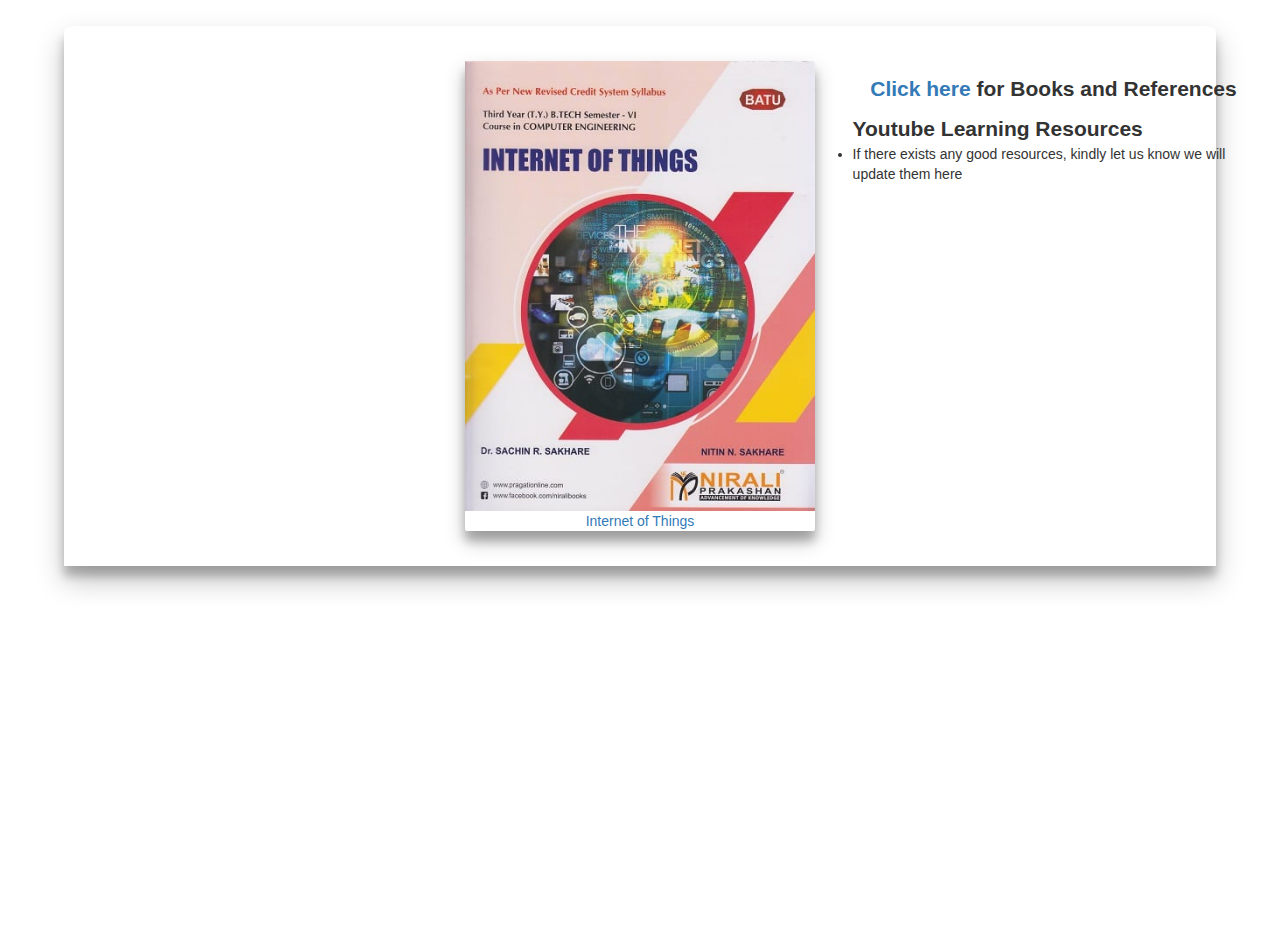
<file: pages/iot.html>
<!doctype html>
<html lang="en">

<head>
    <!-- Required meta tags -->
    <meta charset="utf-8">
    <meta name="viewport" content="width=device-width, initial-scale=1, shrink-to-fit=no">

    <!-- Bootstrap CSS -->
    <link rel="stylesheet" href="https://cdn.jsdelivr.net/npm/bootstrap@4.3.1/dist/css/bootstrap.min.css"
        integrity="sha384-ggOyR0iXCbMQv3Xipma34MD+dH/1fQ784/j6cY/iJTQUOhcWr7x9JvoRxT2MZw1T" crossorigin="anonymous">
    <link rel="stylesheet" href="../style/style.css">
    <link rel="stylesheet" href="https://cdnjs.cloudflare.com/ajax/libs/font-awesome/6.1.1/css/all.min.css"
        integrity="sha512-KfkfwYDsLkIlwQp6LFnl8zNdLGxu9YAA1QvwINks4PhcElQSvqcyVLLD9aMhXd13uQjoXtEKNosOWaZqXgel0g=="
        crossorigin="anonymous" referrerpolicy="no-referrer" />
    <link rel="stylesheet" href="https://maxcdn.bootstrapcdn.com/bootstrap/3.3.7/css/bootstrap.min.css">
    <link rel="stylesheet" href="https://cdnjs.cloudflare.com/ajax/libs/font-awesome/4.7.0/css/font-awesome.min.css">
    <title>Internet Of Things</title>

    <script src="https://code.jquery.com/jquery-3.3.1.js"
        integrity="sha256-2Kok7MbOyxpgUVvAk/HJ2jigOSYS2auK4Pfzbm7uH60=" crossorigin="anonymous">
        </script>

</head>

<body>
    <div id="headerID"> <!-- your header --> </div>

    <section>
        <div class="resourceContainer">
            <div class="resource-item">
                <a href="https://drive.google.com/drive/folders/1y-J77gyHYYsj4dRgWXPObB-M8hgpv5zd?usp=sharing"
                    target="_blank"> <img src="../images/iot.jpg" alt=""><br> Internet of Things
                </a>
            </div>
            <div class="resource-item-list">
                <ul>
                    <!-- paste here the link for drive folder -->
                    <span>
                        <a href="https://drive.google.com/drive/folders/1y-J77gyHYYsj4dRgWXPObB-M8hgpv5zd?usp=sharing">
                            Click here
                        </a>
                        for Books and References
                    </span>
                </ul>
                <br>
                <ul>
                    <span>Youtube Learning Resources</span>
                    <li>If there exists any good resources, kindly let us know we will update them here</li>
                    <!-- <li><a href="https://youtube.com/playlist?list=PLDN4rrl48XKpZkf03iYFl-O29szjTrs_O">Abdul Bari</a>
                        <i class="fa fa-youtube-play" style="color:red" aria-hidden="true">
                        </i>
                    </li>
                    <li><a href="https://youtube.com/playlist?list=PLxCzCOWd7aiHcmS4i14bI0VrMbZTUvlTa">Gate Smashers</a>
                        <i class="fa fa-youtube-play" style="color:red" aria-hidden="true">
                        </i>
                    </li>
                    <li><a href="https://youtube.com/playlist?list=PL7DC83C6B3312DF1E">NPTEL</a>

                        <i class="fa fa-youtube-play" style="color:red" aria-hidden="true">
                        </i>
                    </li>
                    <li><a href="https://youtu.be/mV3wrLBbuuE">Time & Space Complexity</a>
                        <i class="fa fa-youtube-play" style="color:red" aria-hidden="true">
                        </i>
                    </li>
                    <li><a href="https://www.youtube.com/c/takeUforward/featured">Data Structures and Algorithms</a>
                        <i class="fa fa-youtube-play" style="color:red" aria-hidden="true">
                        </i>
                    </li> -->
                </ul>
            </div>
        </div>
    </section>

    <!-- Optional JavaScript -->
    <!-- jQuery first, then Popper.js, then Bootstrap JS -->
    <div id="footerID"> <!-- your header --> </div>

    <script>
      $("#headerID").load("header.html");
      $("#footerID").load("footer.html");
    </script>

    <script data-name="BMC-Widget" data-cfasync="false" src="https://cdnjs.buymeacoffee.com/1.0.0/widget.prod.min.js"
        data-id="lovelysingF" data-description="Support me on Buy me a coffee!" data-message="" data-color="#ff813f"
        data-position="Right" data-x_margin="18" data-y_margin="18"></script>

    <script src="https://code.jquery.com/jquery-3.3.1.slim.min.js"
        integrity="sha384-q8i/X+965DzO0rT7abK41JStQIAqVgRVzpbzo5smXKp4YfRvH+8abtTE1Pi6jizo"
        crossorigin="anonymous"></script>
    <script src="https://cdn.jsdelivr.net/npm/popper.js@1.14.7/dist/umd/popper.min.js"
        integrity="sha384-UO2eT0CpHqdSJQ6hJty5KVphtPhzWj9WO1clHTMGa3JDZwrnQq4sF86dIHNDz0W1"
        crossorigin="anonymous"></script>
    <script src="https://cdn.jsdelivr.net/npm/bootstrap@4.3.1/dist/js/bootstrap.min.js"
        integrity="sha384-JjSmVgyd0p3pXB1rRibZUAYoIIy6OrQ6VrjIEaFf/nJGzIxFDsf4x0xIM+B07jRM"
        crossorigin="anonymous"></script>
</body>

</html>
</file>
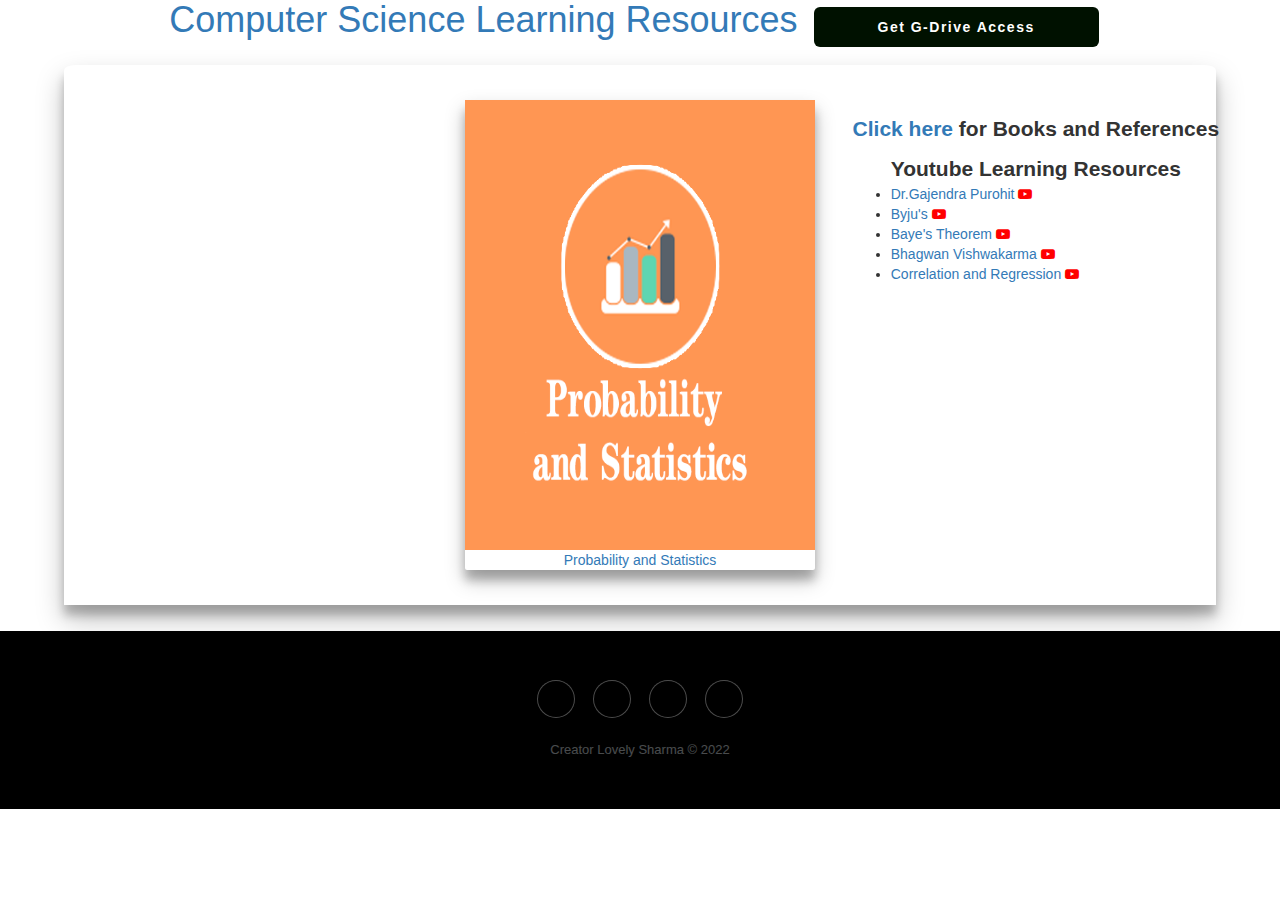
<file: pages/maths.html>
<!doctype html>
<html lang="en">

<head>
    <!-- Required meta tags -->
    <meta charset="utf-8">
    <meta name="viewport" content="width=device-width, initial-scale=1, shrink-to-fit=no">

    <!-- Bootstrap CSS -->
    <link rel="stylesheet" href="https://cdn.jsdelivr.net/npm/bootstrap@4.3.1/dist/css/bootstrap.min.css"
        integrity="sha384-ggOyR0iXCbMQv3Xipma34MD+dH/1fQ784/j6cY/iJTQUOhcWr7x9JvoRxT2MZw1T" crossorigin="anonymous">
    <link rel="stylesheet" href="../style/style.css">
    <link rel="stylesheet" href="https://cdnjs.cloudflare.com/ajax/libs/font-awesome/6.1.1/css/all.min.css"
    integrity="sha512-KfkfwYDsLkIlwQp6LFnl8zNdLGxu9YAA1QvwINks4PhcElQSvqcyVLLD9aMhXd13uQjoXtEKNosOWaZqXgel0g=="
    crossorigin="anonymous" referrerpolicy="no-referrer" />
<link rel="stylesheet" href="https://maxcdn.bootstrapcdn.com/bootstrap/3.3.7/css/bootstrap.min.css">
<link rel="stylesheet" href="https://cdnjs.cloudflare.com/ajax/libs/font-awesome/4.7.0/css/font-awesome.min.css">

    <title>Course Website</title>
</head>

<body>
    <header>
        <h1><a href="../index.html"> Computer Science Learning Resources</a></h1>
        <a class="drive-button" href="https://drive.google.com/drive/folders/1qCeBUHSXqH5xWX0kh2UbXI1ymlj6Qut_?usp=sharing" target="_blank"><span> Get G-Drive Access</span></a>
    </header>
    <section>
        <div class="resourceContainer">
            <div class="resource-item">
                <a href="https://drive.google.com/drive/folders/1vzhJmdgkYzMPvQjpTykgmyjCrmmEepJY?usp=sharing" target="_blank"> <img src="../images/probability.png"  alt="probability and stats"><br> Probability and Statistics
                </a>
            </div>
            <div class="resource-item-list">
                <ul> 
                    <span><a href="https://drive.google.com/drive/folders/1vzhJmdgkYzMPvQjpTykgmyjCrmmEepJY?usp=sharing">Click here</a> for Books and References</span>
                </ul>
                <br>
                <ul> 
                    <span>Youtube Learning Resources</span>
                    <li><a href="https://youtube.com/playlist?list=PLU6SqdYcYsfLRq3tu-g_hvkHDcorrtcBK">Dr.Gajendra Purohit</a> <i
                        class="fa fa-youtube-play" style="color:red" aria-hidden="true">
                    </i></li>
                    <li><a href="https://youtube.com/playlist?list=PLhLZ_zxDsyOIKbQfKFM05BLYRhUZ7JP-M">Byju's</a> <i
                        class="fa fa-youtube-play" style="color:red" aria-hidden="true">
                    </i></li>
                    <li><a href="https://youtu.be/hHTbXAhLlQQ">Baye's Theorem</a> 
                        <i
                            class="fa fa-youtube-play" style="color:red" aria-hidden="true">
                        </i>
                    </li>
                    <li><a href="https://youtube.com/playlist?list=PLOTk73Fh4TUq_0apYVhngzGtUMXMcVQGE">Bhagwan Vishwakarma</a> <i
                        class="fa fa-youtube-play" style="color:red" aria-hidden="true">
                    </i></li>
                    <li><a href="https://youtu.be/1Q7x7UmlORs">Correlation and Regression</a> <i
                        class="fa fa-youtube-play" style="color:red" aria-hidden="true">
                    </i></li>
                </ul>
            </div>
        </div>
    </section>
    <div class="footer-dark">
        <footer>
            <div class="container">
                <div class="row">
                    <div class="col item social">
                        <a href="https://www.facebook.com/profile.php?id=100008773902927" target="_blank"><i class="fab fa-facebook-f"></i></a>
                        <a href="https://instagram.com/lovely_sharma0812" target="_blank"><i class="fab fa-instagram"></i></a>
                        <a href="https://github.com/CoderLovely08" target="_blank"><i class="fab fa-github"></i></a>
                        <a href="https://linkedin.com/in/lovely-sharma-a54022214" target="_blank"><i class="fab fa-linkedin"></i></a>
                    </div>
                </div>
                <p class="copyright">Creator Lovely Sharma © 2022</p>
            </div>
        </footer>

    <!-- Optional JavaScript -->
    <!-- jQuery first, then Popper.js, then Bootstrap JS -->

    <script data-name="BMC-Widget" data-cfasync="false" src="https://cdnjs.buymeacoffee.com/1.0.0/widget.prod.min.js" data-id="lovelysingF" data-description="Support me on Buy me a coffee!" data-message="" data-color="#ff813f" data-position="Right" data-x_margin="18" data-y_margin="18"></script>

    <script src="https://code.jquery.com/jquery-3.3.1.slim.min.js"
        integrity="sha384-q8i/X+965DzO0rT7abK41JStQIAqVgRVzpbzo5smXKp4YfRvH+8abtTE1Pi6jizo"
        crossorigin="anonymous"></script>
    <script src="https://cdn.jsdelivr.net/npm/popper.js@1.14.7/dist/umd/popper.min.js"
        integrity="sha384-UO2eT0CpHqdSJQ6hJty5KVphtPhzWj9WO1clHTMGa3JDZwrnQq4sF86dIHNDz0W1"
        crossorigin="anonymous"></script>
    <script src="https://cdn.jsdelivr.net/npm/bootstrap@4.3.1/dist/js/bootstrap.min.js"
        integrity="sha384-JjSmVgyd0p3pXB1rRibZUAYoIIy6OrQ6VrjIEaFf/nJGzIxFDsf4x0xIM+B07jRM"
        crossorigin="anonymous"></script>
</body>

</html>
</file>
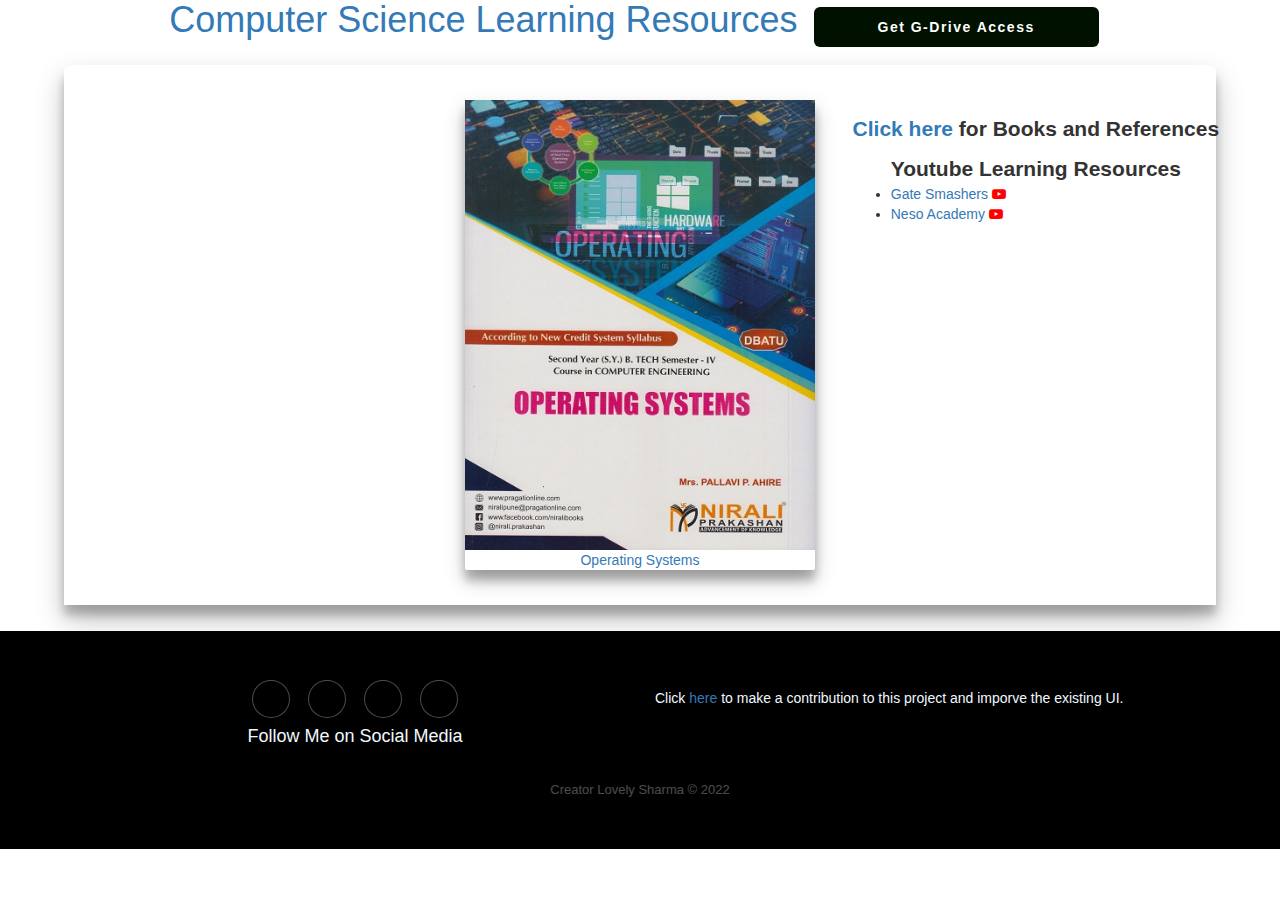
<file: pages/os.html>
<!doctype html>
<html lang="en">

<head>
    <!-- Required meta tags -->
    <meta charset="utf-8">
    <meta name="viewport" content="width=device-width, initial-scale=1, shrink-to-fit=no">

    <!-- Bootstrap CSS -->
    <link rel="stylesheet" href="https://cdn.jsdelivr.net/npm/bootstrap@4.3.1/dist/css/bootstrap.min.css"
        integrity="sha384-ggOyR0iXCbMQv3Xipma34MD+dH/1fQ784/j6cY/iJTQUOhcWr7x9JvoRxT2MZw1T" crossorigin="anonymous">
    <link rel="stylesheet" href="../style/style.css">
    <link rel="stylesheet" href="https://cdnjs.cloudflare.com/ajax/libs/font-awesome/6.1.1/css/all.min.css"
    integrity="sha512-KfkfwYDsLkIlwQp6LFnl8zNdLGxu9YAA1QvwINks4PhcElQSvqcyVLLD9aMhXd13uQjoXtEKNosOWaZqXgel0g=="
    crossorigin="anonymous" referrerpolicy="no-referrer" />
<link rel="stylesheet" href="https://maxcdn.bootstrapcdn.com/bootstrap/3.3.7/css/bootstrap.min.css">
<link rel="stylesheet" href="https://cdnjs.cloudflare.com/ajax/libs/font-awesome/4.7.0/css/font-awesome.min.css">

    <title>Course Website</title>
</head>

<body>
    <header>
        <h1><a href="../index.html"> Computer Science Learning Resources</a></h1>
        <a class="drive-button" href="https://drive.google.com/drive/folders/1qCeBUHSXqH5xWX0kh2UbXI1ymlj6Qut_?usp=sharing" target="_blank"><span> Get G-Drive Access</span></a>
    </header>
    <section>
        <div class="resourceContainer">
            <div class="resource-item">
                <a href="https://drive.google.com/drive/folders/1qGnGs7Snhvl7VGrsl5j0ig2-gtCNygqS?usp=sharing" target="_blank"> <img src="../images/os.jpg"  alt="Operating Systems"><br> Operating Systems
                </a>
            </div>
            <div class="resource-item-list">
                <ul> 
                    <span><a href="https://drive.google.com/drive/folders/1qGnGs7Snhvl7VGrsl5j0ig2-gtCNygqS?usp=sharing">Click here</a> for Books and References</span>
                </ul>
                <br>
                <ul> 
                    <span>Youtube Learning Resources</span>
                    <li><a href="https://youtube.com/playlist?list=PLxCzCOWd7aiGz9donHRrE9I3Mwn6XdP8p">Gate Smashers</a> <i
                        class="fa fa-youtube-play" style="color:red" aria-hidden="true">
                    </i></li>
                    <li><a href="https://youtube.com/playlist?list=PLBlnK6fEyqRiVhbXDGLXDk_OQAeuVcp2O">Neso Academy</a> <i
                        class="fa fa-youtube-play" style="color:red" aria-hidden="true">
                    </i></li>
                </ul>
            </div>
        </div>
    </section>
    <div class="footer-dark">
     <footer>
            <div class="container">
                <div class="row">
                    
                    <div class="col item social">
                        <a href="https://www.facebook.com/profile.php?id=100008773902927" target="_blank"><i class="fab fa-facebook-f"></i></a>
                        <a href="https://instagram.com/lovely_sharma0812" target="_blank"><i class="fab fa-instagram"></i></a>
                        <a href="https://github.com/CoderLovely08" target="_blank"><i class="fab fa-github"></i></a>
                        <a href="https://linkedin.com/in/lovely-sharma-a54022214" target="_blank"><i class="fab fa-linkedin"></i></a>
                        <br>
                        <!-- <br> -->
                            <h4>Follow Me on Social Media</h4>
                    </div>
                    <div class="col-md-6 item text">
                        <h5>Click <a href="https://github.com/CoderLovely08/study-resource-website">here </a>to make a contribution to this project and imporve the existing UI.</h5>
                    </div>
                </div>
                <p class="copyright">Creator Lovely Sharma © 2022</p>
            </div>
        </footer>

    <!-- Optional JavaScript -->
    <!-- jQuery first, then Popper.js, then Bootstrap JS -->

    <script data-name="BMC-Widget" data-cfasync="false" src="https://cdnjs.buymeacoffee.com/1.0.0/widget.prod.min.js" data-id="lovelysingF" data-description="Support me on Buy me a coffee!" data-message="" data-color="#ff813f" data-position="Right" data-x_margin="18" data-y_margin="18"></script>

    <script src="https://code.jquery.com/jquery-3.3.1.slim.min.js"
        integrity="sha384-q8i/X+965DzO0rT7abK41JStQIAqVgRVzpbzo5smXKp4YfRvH+8abtTE1Pi6jizo"
        crossorigin="anonymous"></script>
    <script src="https://cdn.jsdelivr.net/npm/popper.js@1.14.7/dist/umd/popper.min.js"
        integrity="sha384-UO2eT0CpHqdSJQ6hJty5KVphtPhzWj9WO1clHTMGa3JDZwrnQq4sF86dIHNDz0W1"
        crossorigin="anonymous"></script>
    <script src="https://cdn.jsdelivr.net/npm/bootstrap@4.3.1/dist/js/bootstrap.min.js"
        integrity="sha384-JjSmVgyd0p3pXB1rRibZUAYoIIy6OrQ6VrjIEaFf/nJGzIxFDsf4x0xIM+B07jRM"
        crossorigin="anonymous"></script>
</body>

</html>
</file>
<file: style/style.css>
* {
  margin: 0;
  box-sizing: border-box;
  padding: 0;
}

body {
  width: 100%;
  height: 100vh;
  /* display: flex; */
  justify-content: center;
}

header {
  text-align: center;
  display: flex;
  justify-content: space-around;
}

h1 {
  display: inline;
}

section {
  width: 90%;
  height: auto;
  text-align: center;
  margin: 2% auto ;
  border-radius: 1% 1% 0 0;
  box-shadow: 0 14px 28px rgba(0, 0, 0, 0.25), 0 10px 10px rgba(0, 0, 0, 0.22);
}

.resourceContainer {
  padding: 2%;
  display: inline-block;
}

.resourceContainer .resource-item {
  display: inline-block;
  margin: 12px;
  border-radius: 2px;
  box-shadow: 0 10px 20px rgba(0,0,0,0.25), 0 10px 10px rgba(0,0,0,0.22); 
}

img {
  height: 450px;
  width: 350px;
}

.drive-button {
  display: inline;
  background-color: #001100;
  color: #ffffff;
  padding: 12px 5%;
  position: relative;
  border-radius: 6px;
  font-weight: bold;
  letter-spacing: 1.5px;
  margin: 12px;
  text-decoration: none;
}

/* Footer Section */

.footer-dark {
  position: relative;
  bottom: 0;
  padding: 50px 0;
  color: #f0f9ff;
  background-color: #000;
}

.footer-dark h3 {
  margin-top: 0;
  margin-bottom: 12px;
  font-weight: bold;
  font-size: 16px;
}

.footer-dark ul {
  padding: 0;
  list-style: none;
  line-height: 1.6;
  font-size: 14px;
  margin-bottom: 0;
}

.footer-dark ul a {
  color: inherit;
  text-decoration: none;
  opacity: 0.6;
}

.footer-dark ul a:hover {
  opacity: 0.8;
}

@media (max-width:767px) {
  .footer-dark .item:not(.social) {
    text-align: center;
    padding-bottom: 20px;
  }
}

.footer-dark .item.text {
  margin-bottom: 36px;
}

@media (max-width:767px) {
  .footer-dark .item.text {
    margin-bottom: 0;
  }
}

.footer-dark .item.text p {
  opacity: 0.6;
  margin-bottom: 0;
}

.footer-dark .item.social {
  text-align: center;
}

@media (max-width:991px) {
  .footer-dark .item.social {
    text-align: center;
    margin-top: 20px;
  }
}

.footer-dark .item.social>a {
  font-size: 20px;
  width: 36px;
  height: 36px;
  line-height: 36px;
  display: inline-block;
  text-align: center;
  border-radius: 50%;
  box-shadow: 0 0 0 1px rgba(255, 255, 255, 0.4);
  margin: 0 8px;
  color: #fff;
  opacity: 0.75;
}

.footer-dark .item.social>a:hover {
  opacity: 0.9;
}

.footer-dark .copyright {
  text-align: center;
  padding-top: 24px;
  opacity: 0.3;
  font-size: 13px;
  margin-bottom: 0;
}

.resource-item:hover {
  box-shadow: 0 12px 24px rgba(0, 0, 0, 0.25), 0 10px 10px rgba(0, 0, 0, 0.22);
  transition: 0.3s;
  /*transform: scale(1.02);*/
  font-size: 16px;
}

a {
  list-style: none;
  text-decoration: none;
  list-style-type: none;
}

.drive-button:hover {
  /* text-decoration: underline #fff; */
  color: #fff;
}

ul {
  display: inline-block;
  text-align: left;
}

.resource-item-list span {
  font-weight: bold;
  font-size: 1.5em;
}

.resourceContainer .resource-item-list {
  display: inline-block;
  position: absolute;
  margin: 2%;
}


/* Responsive section */

@media (min-width:320px) and (max-width:600px) {

  img {
    height: 250px;
    width: 200px;
  }

  .drive-button {
    display: inline;
    background-color: #001100;
    color: #ffffff;
    padding: 12px 5%;
    position: relative;
    border-radius: 6px;
    font-weight: bold;
    letter-spacing: 1.5px;
    margin: 24px 48px;
    text-decoration: none;
  }

  .resourceContainer .resource-item {
    display: block;
  }
  .resource-item:hover {
    /* box-shadow: 0 14px 28px rgba(0, 0, 0, 0.25), 0 10px 10px rgba(0, 0, 0, 0.22); */
    transition: 0.4s;
    transform: scale(1.02);
    font-size: 16px;
  }

  .resourceContainer .resource-item-list {
    display: block;
    position: relative;
  }

  header h1 {
    display: block;
    margin: 20px 0;
  }

  section {
    margin-top: 4%;
  }

}

@media (max-width:319px) {
  body::before {
    content: 'Please view in desktop mode';
    font-size: 50px;
  }

  h1,
  div,
  a,
  span,.resourceContainer,.drive-button {
    display: none;
  }

}

@media (min-width:600px) and (max-width:800px) {}

@media (min-width:801px) {}

@media (min-width:1025px) {}

@media (min-width:1281px) {}
</file>
